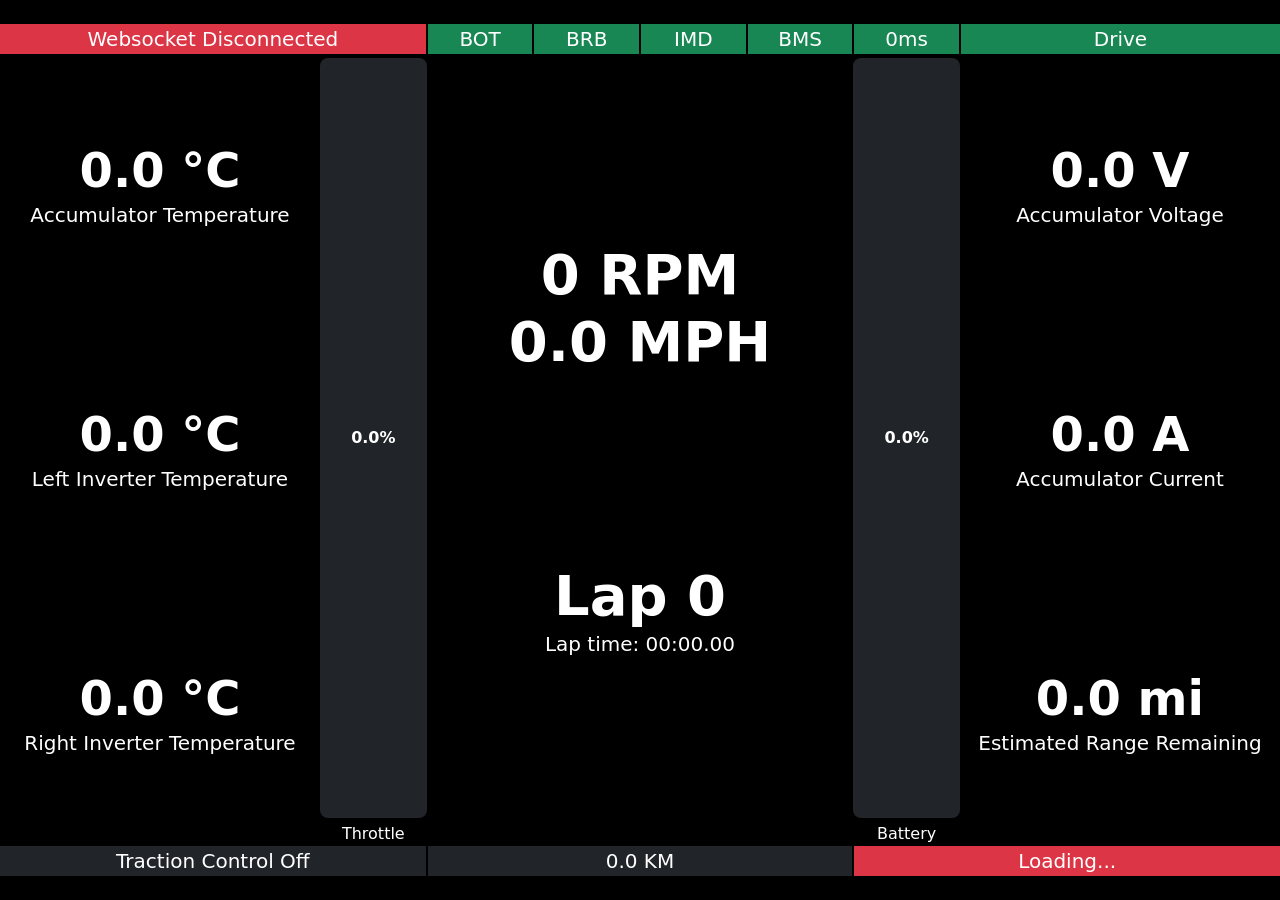
<file: frontend/index.html>
<!doctype html>
<html lang="en">

<head>
  <meta charset="utf-8">
  <meta name="viewport" content="width=device-width, initial-scale=1">
  <title>DFR Dashboard</title>
  <link rel="stylesheet" href="../static/css/bootstrap.min.css">
</head>

<body clas="position-relative">
  <div class="container-fluid d-flex flex-column vh-100 m-0 p-0 text-bg-black bg-black">
    <!-- Top row: Odometer, Current time, Drive state (Discharged, Precharging, Drive, Reverse, Neutral), Status of IMD, BMS, DC-DC -->
    <div class="mt-4">
      <div class="row g-0 text-center">
        <div id="faults" class="fs-5 col text-bg-success border-end border-black">No Faults</div>
        <div id="bot" class="fs-5 col-1 text-bg-success border-start border-end border-black">BOT</div>
        <div id="brb" class="fs-5 col-1 text-bg-success border-start border-end border-black">BRB</div>
        <div id="imd" class="fs-5 col-1 text-bg-success border-start border-end border-black">IMD</div>
        <div id="bms" class="fs-5 col-1 text-bg-success border-start border-end border-black">BMS</div>
        <div id="cvc" class="fs-5 col-1 text-bg-success border-start border-end border-black">0ms</div>
        <div id="drivestate" class="fs-5 col-3 text-bg-success border-start border-black">Drive</div>
      </div>
    </div>

    <!-- Main section -->
    <div class="flex-fill d-flex flex-column">
      <div class="row flex-fill g-0">
        <div class="col-3 d-flex flex-column text-center text-white">
          <div class="flex-fill d-flex flex-column justify-content-center">
            <div id="acctemp" class="fw-bold display-5">0.0 °C</div>
            <div class="fs-5">Accumulator Temperature</div>
          </div>
          <div class="flex-fill d-flex flex-column justify-content-center">
            <div id="leftinvtemp" class="fw-bold display-5">0.0 °C</div>
            <div class="fs-5">Left Inverter Temperature</div>
          </div>
          <div class="flex-fill d-flex flex-column justify-content-center">
            <div id="rightinvtemp" class="fw-bold display-5">0.0 °C</div>
            <div class="fs-5">Right Inverter Temperature</div>
          </div>
        </div>
        <!-- <div class="col-1 d-flex flex-column justify-content-center">
                  <div class="bg-dark flex-fill my-1 d-flex flex-column justify-content-center">
                      <div class="flex-fill position-relative rounded-3">
                          <div class="w-100 bg-danger position-absolute bottom-0 rounded-top-3" style="height: 38%;"></div>
                      </div>
                      <div class="bg-white py-1"></div>
                      <div class="flex-fill position-relative rounded-3">
                          <div class="w-100 bg-primary position-absolute top-0 rounded-bottom-3"></div>
                      </div>

                  </div>
                  <div class="text-center text-white">Energy Flow</div>
              </div> -->
        <div class="col-1 d-flex flex-column justify-content-center">
          <div class="bg-dark flex-fill my-1 position-relative rounded-3">
            <div id="throttlebar" class="position-absolute bottom-0 w-100 bg-primary rounded-3" style="height: 0.0%;">
            </div>
            <div id="throttleval" class="position-absolute top-50 start-50 translate-middle text-white fw-bold fs-6">
              0.0%
            </div>
          </div>
          <div class="text-center text-white">Throttle</div>
        </div>
        <div class="col-4 d-flex flex-column justify-content-center">
          <!-- <div class="flex-fill m-1"></div> -->
          <div class="flex-fill"></div>
          <div id="rpm" class="text-white display-4 text-center fw-bold">0 RPM</div>
          <div id="speed" class="text-white display-4 text-center fw-bold">0.0 MPH</div>
          <div class="flex-fill"></div>
          <div id="lap" class="text-white display-4 text-center fw-bold">Lap 0</div>
          <div id="laptime" class="text-white fs-5 text-center">Lap time: 00:00.00</div>
          <div class="flex-fill"></div>
        </div>
        <div class="col-1 d-flex flex-column justify-content-center">
          <div class="bg-dark flex-fill my-1 position-relative rounded-3">
            <div id="batterybar" class="position-absolute bottom-0 w-100 bg-primary rounded-3" style="height: 0.0%;">
            </div>
            <div id="batteryval" class="position-absolute top-50 start-50 translate-middle text-white fw-bold fs-6">0.0%
            </div>
          </div>
          <div class="text-center text-white">Battery</div>
        </div>
        <div class="col-3 d-flex flex-column text-center text-white">
          <div class="flex-fill d-flex flex-column justify-content-center">
            <div id="hvvoltage" class="fw-bold display-5">0.0 V</div>
            <div class="fs-5">Accumulator Voltage</div>
          </div>
          <div class="flex-fill d-flex flex-column justify-content-center">
            <div id="acccurrent" class="fw-bold display-5">0.0 A</div>
            <div class="fs-5">Accumulator Current</div>
          </div>
          <div class="flex-fill d-flex flex-column justify-content-center">
            <div id="range" class="fw-bold display-5">0.0 mi</div>
            <div class="fs-5">Estimated Range Remaining</div>
          </div>
        </div>
      </div>
    </div>

    <!-- Bottom row: Same as top for now -->
    <div class="mb-4">
      <div class="row g-0 text-center">
        <div id="tractioncontrol" class="fs-5 col-4 text-bg-dark border-end border-black">Traction Control Off</div>
        <div id="mileage" class="fs-5 col-4 text-bg-dark border-start border-end border-black">0.0 KM</div>
        <div id="vehiclestate" class="fs-5 col-4 text-bg-danger border-start border-black">Loading...</div>
      </div>
    </div>
  </div>
  <script src="../static/js/bootstrap.bundle.min.js"></script>
  <script src="./dashboard.js"></script>
</body>

</html>
</file>
